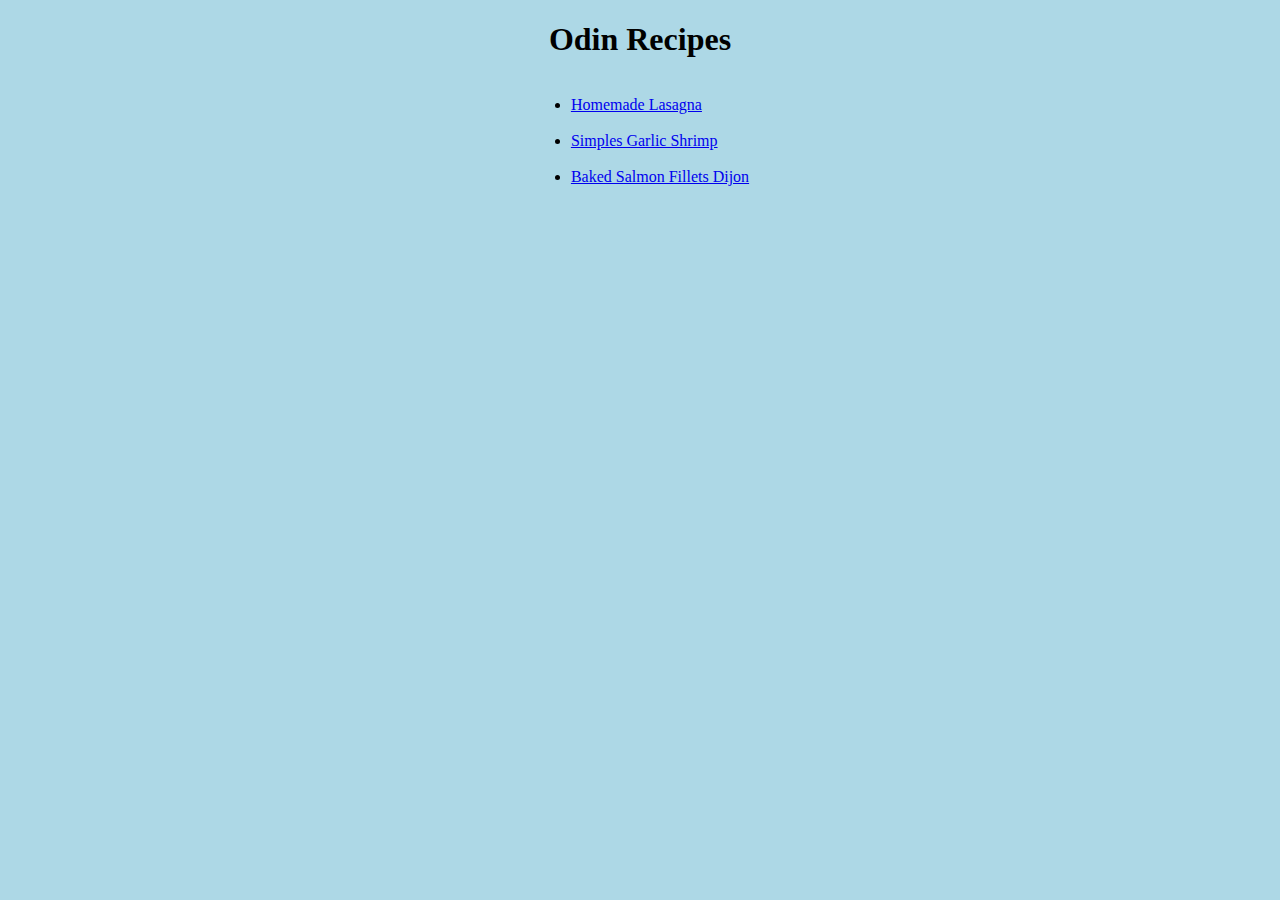
<file: index.html>
<!DOCTYPE html>
<html lang="en">
  <head>
    <meta charset="UTF-8" />
    <meta name="viewport" content="width=device-width, initial-scale=1.0" />
    <title>Odin Recipes</title>
    <link rel="stylesheet" href="./style.css">
  </head>
  <body>
    <h1>Odin Recipes</h1>
    <ul>
      <li><a href="./recipes/lasagna.html">Homemade Lasagna</a></li><br>
      <li><a href="./recipes/shrimp.html">Simples Garlic Shrimp</a></li><br>
      <li><a href="./recipes/salmon.html">Baked Salmon Fillets Dijon</a></li>
  </body>
</html>
</file>
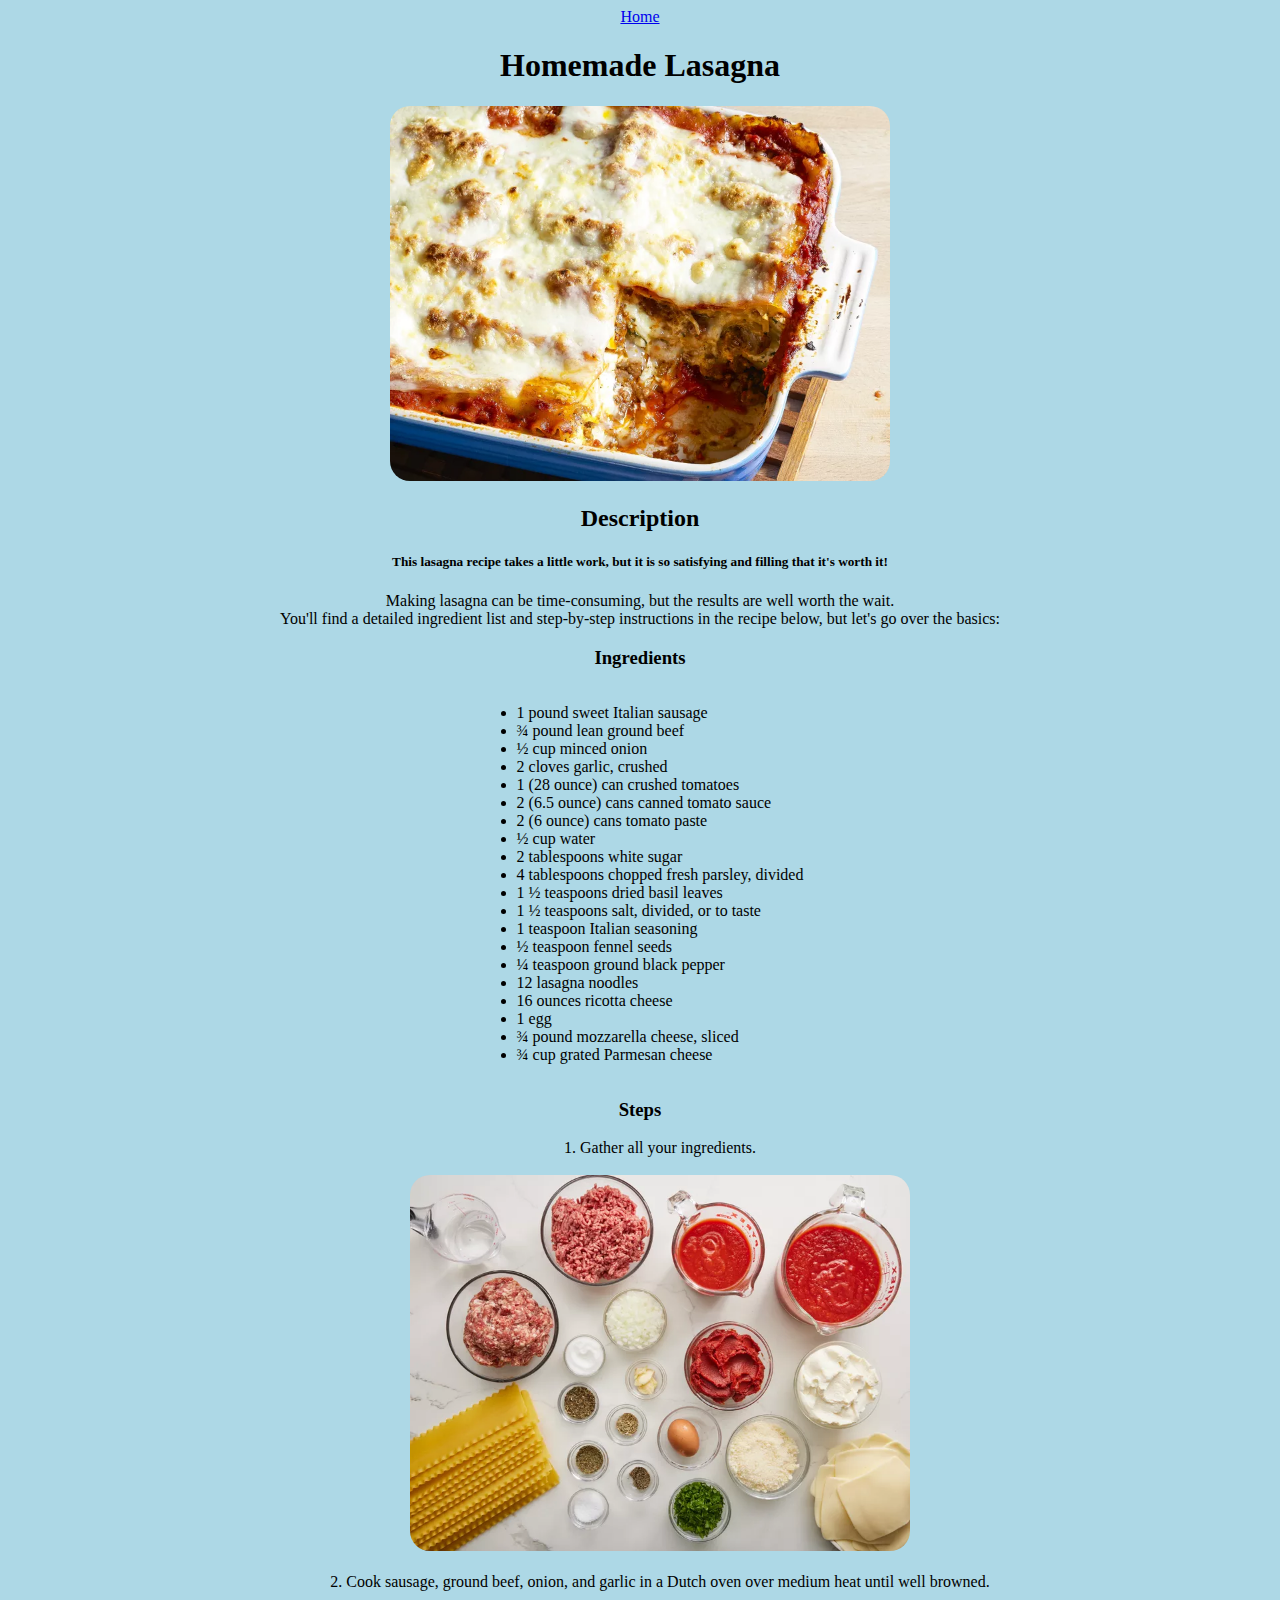
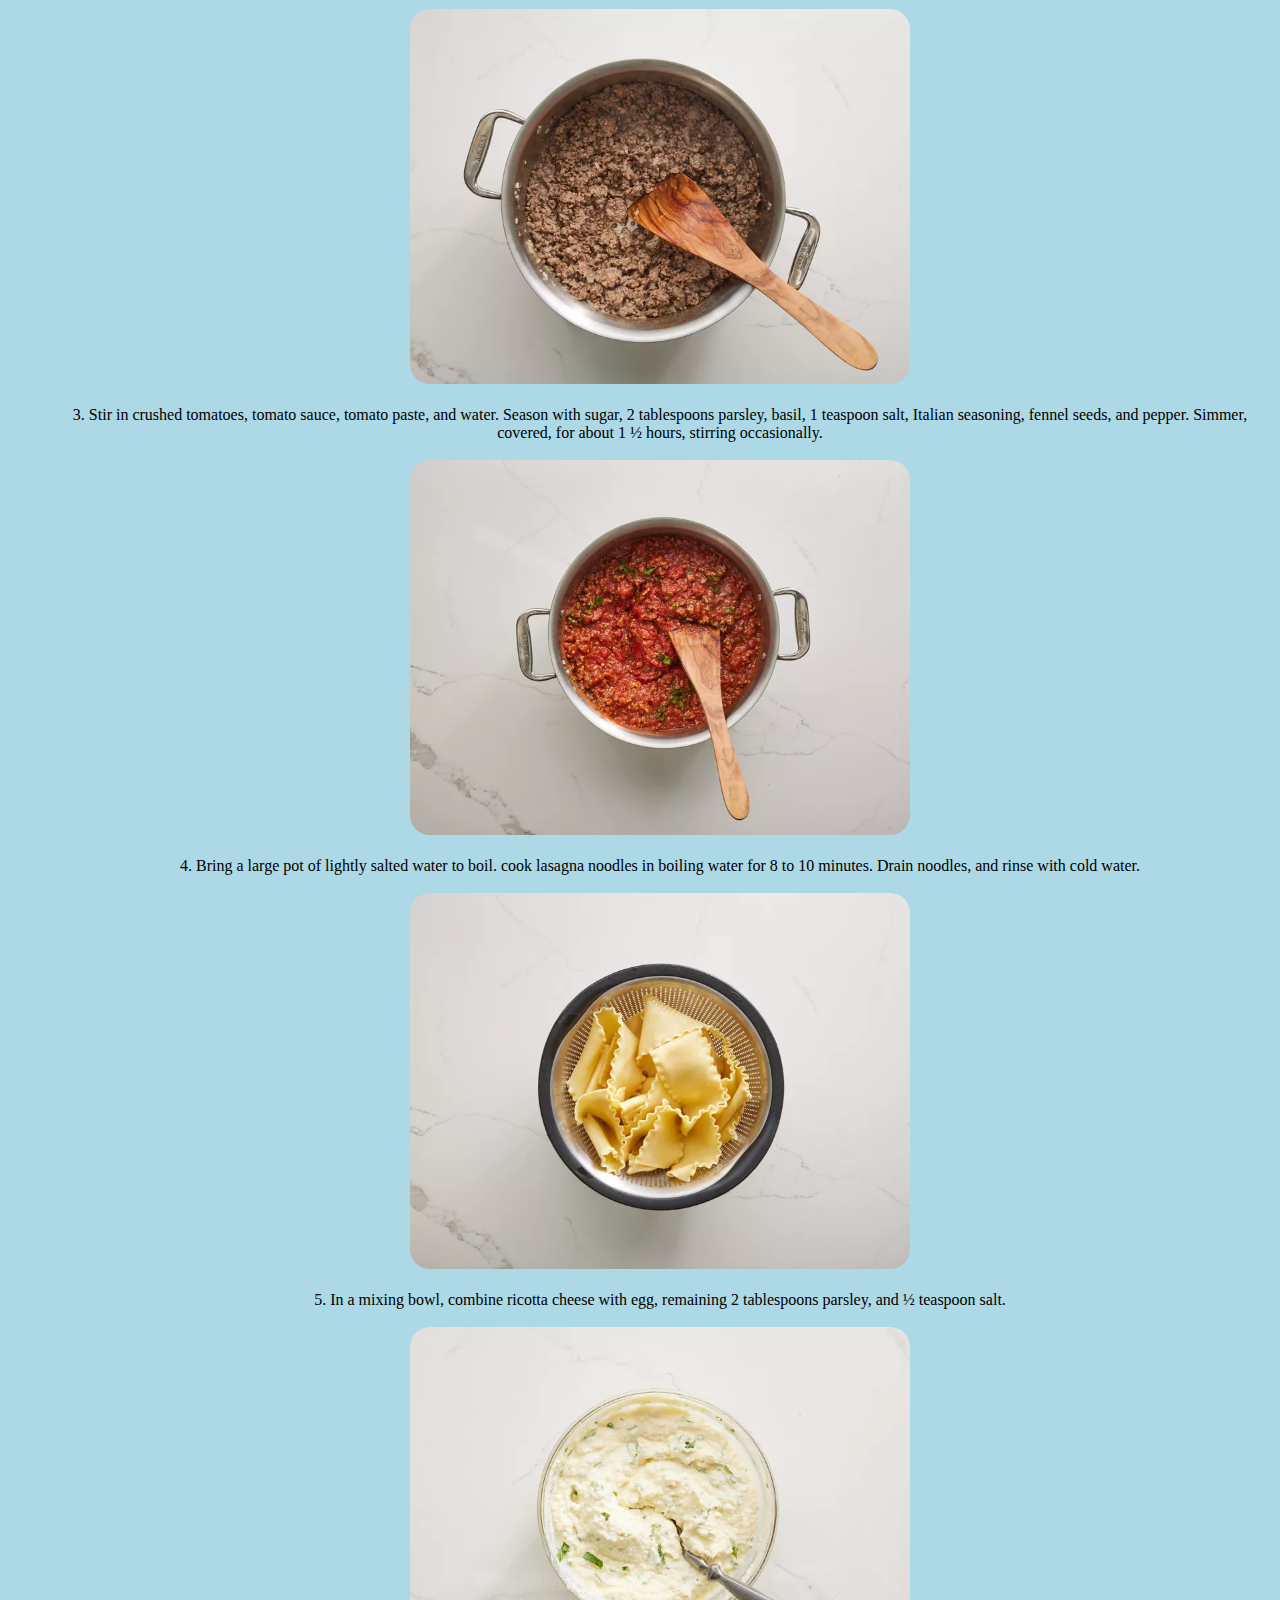
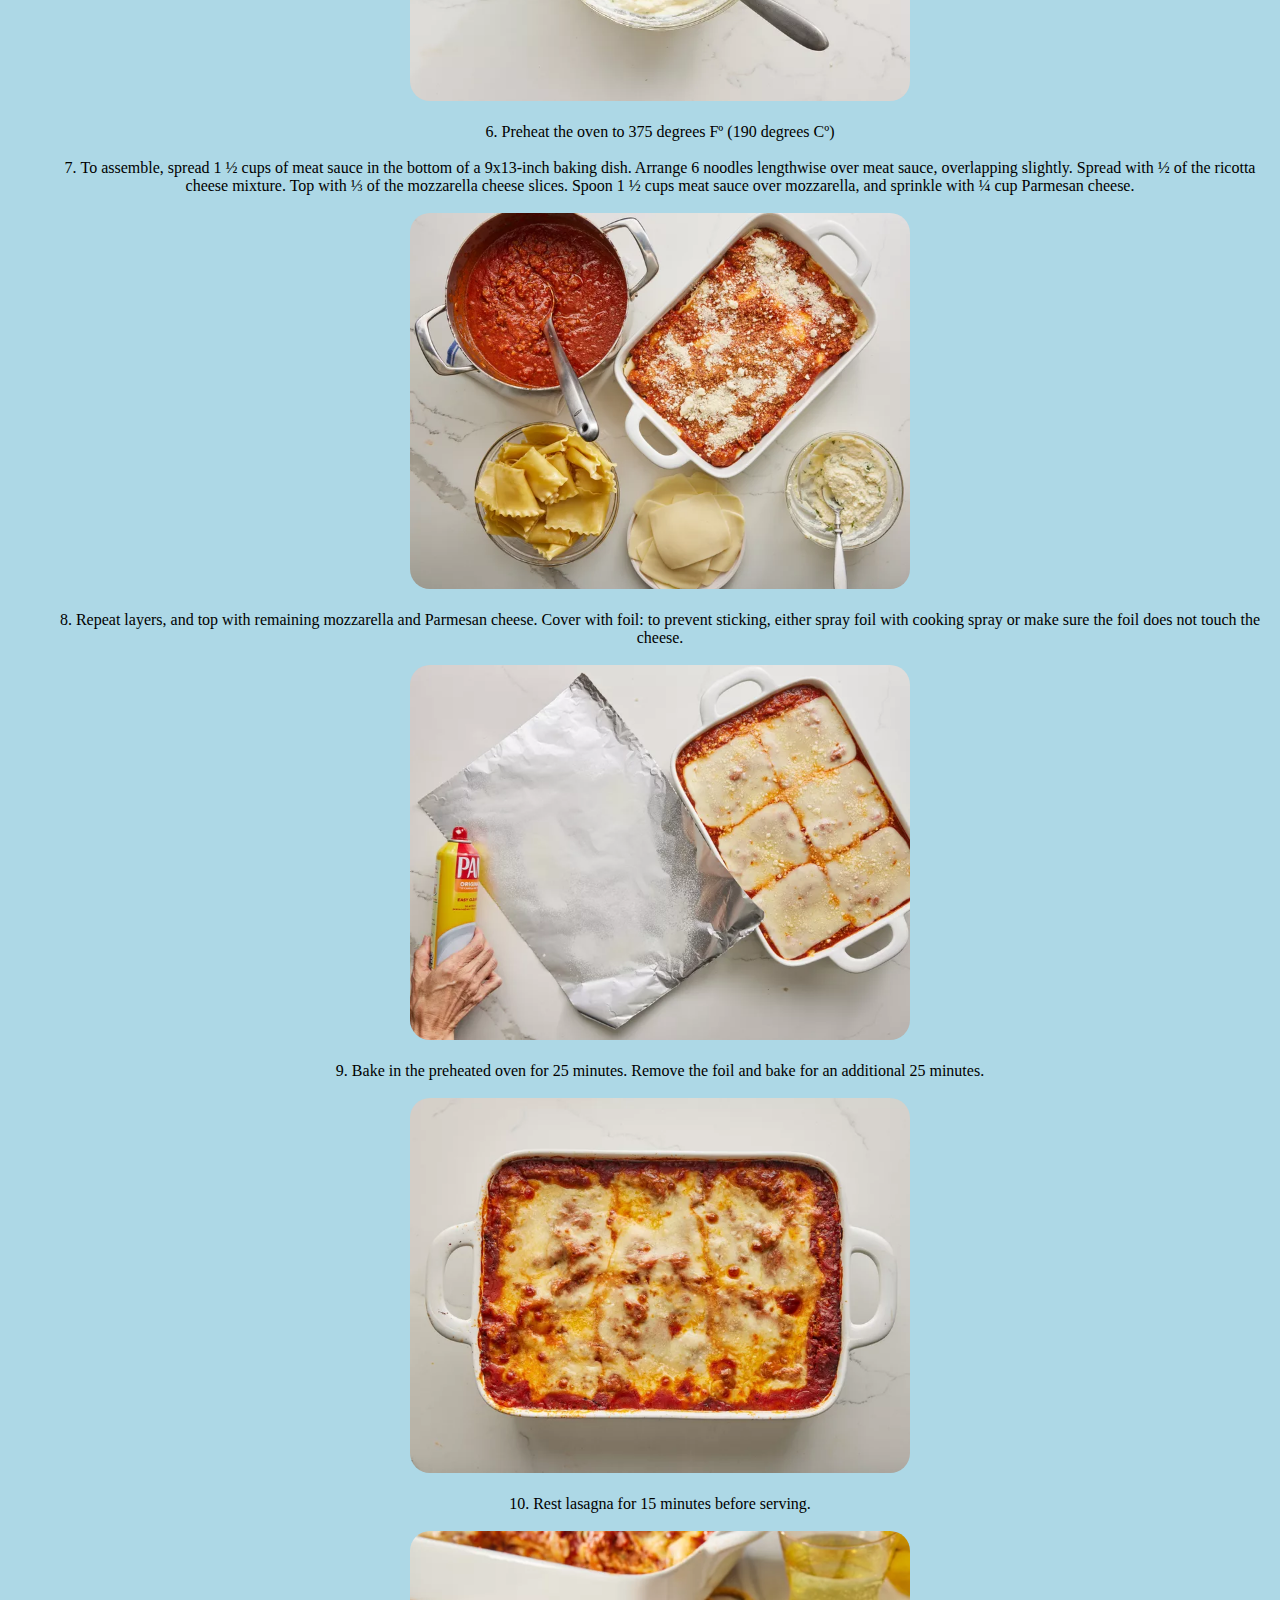
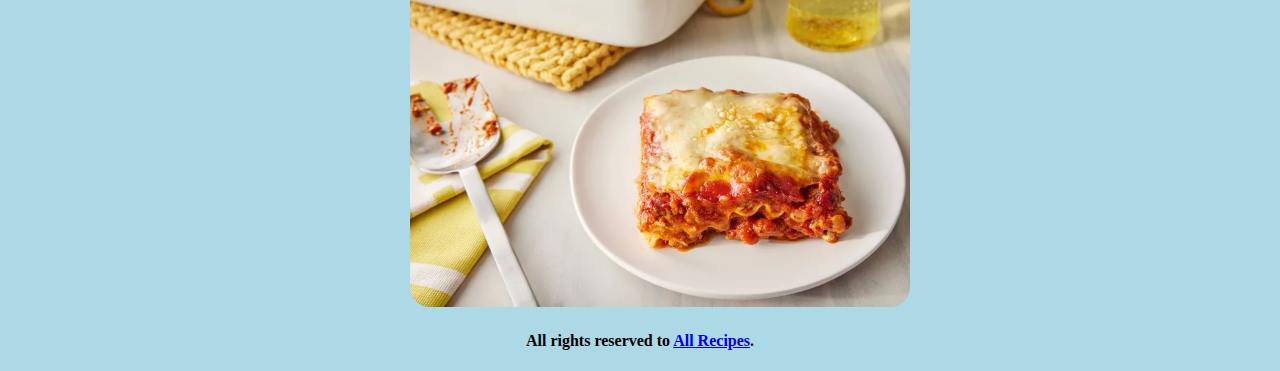
<file: recipes/lasagna.html>
<!DOCTYPE html>
<html lang="en">
  <head>
    <meta charset="UTF-8" />
    <meta name="viewport" content="width=device-width, initial-scale=1.0" />
    <title>Homemade Lasagna Recipe</title>
    <link rel="stylesheet" href="../style.css" />
  </head>
  <body>
    <a href="../index.html">Home</a>
    <h1>Homemade Lasagna</h1>
    <img src="./images/lasagna.webp" alt="Homemade Lasagna" />
    <h2>Description</h2>
    <h5>
      This lasagna recipe takes a little work, but it is so satisfying and
      filling that it's worth it!
    </h5>
    <p>
      Making lasagna can be time-consuming, but the results are well worth the
      wait. <br />
      You'll find a detailed ingredient list and step-by-step instructions in
      the recipe below, but let's go over the basics:
    </p>
    <h3>Ingredients</h3>
    <div class="ingredients">
      <ul>
        <li>1 pound sweet Italian sausage</li>
        <li>¾ pound lean ground beef</li>
        <li>½ cup minced onion</li>
        <li>2 cloves garlic, crushed</li>
        <li>1 (28 ounce) can crushed tomatoes</li>
        <li>2 (6.5 ounce) cans canned tomato sauce</li>
        <li>2 (6 ounce) cans tomato paste</li>
        <li>½ cup water</li>
        <li>2 tablespoons white sugar</li>
        <li>4 tablespoons chopped fresh parsley, divided</li>
        <li>1 ½ teaspoons dried basil leaves</li>
        <li>1 ½ teaspoons salt, divided, or to taste</li>
        <li>1 teaspoon Italian seasoning</li>
        <li>½ teaspoon fennel seeds</li>
        <li>¼ teaspoon ground black pepper</li>
        <li>12 lasagna noodles</li>
        <li>16 ounces ricotta cheese</li>
        <li>1 egg</li>
        <li>¾ pound mozzarella cheese, sliced</li>
        <li>¾ cup grated Parmesan cheese</li>
      </ul>
    </div>
    <h3>Steps</h3>
    <div class="steps">
      <ol>
        <li>Gather all your ingredients.</li>
        <br /><img src="./images/lasagna1.webp" alt="Lasagna Step 1" />
        <br />
        <br />
        <li>
          Cook sausage, ground beef, onion, and garlic in a Dutch oven over
          medium heat until well browned.
        </li>
        <br /><img src="./images/lasagna2.webp" alt="Lasagna Step 2" />
        <br />
        <br />
        <li>
          Stir in crushed tomatoes, tomato sauce, tomato paste, and water.
          Season with sugar, 2 tablespoons parsley, basil, 1 teaspoon salt,
          Italian seasoning, fennel seeds, and pepper. Simmer, covered, for
          about 1 ½ hours, stirring occasionally.
        </li>
        <br /><img src="./images/lasagna3.webp" alt="Lasagna Step 3" />
        <br />
        <br />
        <li>
          Bring a large pot of lightly salted water to boil. cook lasagna
          noodles in boiling water for 8 to 10 minutes. Drain noodles, and rinse
          with cold water.
        </li>
        <br /><img src="./images/lasagna4.webp" alt="Lasagna Step 4" />
        <br />
        <br />
        <li>
          In a mixing bowl, combine ricotta cheese with egg, remaining 2
          tablespoons parsley, and ½ teaspoon salt.
        </li>
        <br /><img src="./images/lasagna5.webp" alt="Lasagna Step 5" />
        <br />
        <br />
        <li>Preheat the oven to 375 degrees Fº (190 degrees Cº)</li>
        <br />
        <li>
          To assemble, spread 1 ½ cups of meat sauce in the bottom of a
          9x13-inch baking dish. Arrange 6 noodles lengthwise over meat sauce,
          overlapping slightly. Spread with ½ of the ricotta cheese mixture. Top
          with ⅓ of the mozzarella cheese slices. Spoon 1 ½ cups meat sauce over
          mozzarella, and sprinkle with ¼ cup Parmesan cheese.
        </li>
        <br /><img src="./images/lasagna7.webp" alt="Lasagna Step 7" />
        <br />
        <br />
        <li>
          Repeat layers, and top with remaining mozzarella and Parmesan cheese.
          Cover with foil: to prevent sticking, either spray foil with cooking
          spray or make sure the foil does not touch the cheese.
        </li>
        <br /><img src="./images/lasagna8.webp" alt="Lasagna Step 8" />
        <br />
        <br />
        <li>
          Bake in the preheated oven for 25 minutes. Remove the foil and bake
          for an additional 25 minutes.
        </li>
        <br /><img src="./images/lasagna9.webp" alt="Lasagna Step 9" />
        <br />
        <br />
        <li>Rest lasagna for 15 minutes before serving.</li>
        <br /><img src="./images/lasagna10.webp" alt="Finished Lasagna" />
        <br />
      </ol>
    </div>
    <h4>
      All rights reserved to
      <a
        href="https://www.allrecipes.com/recipe/23600/worlds-best-lasagna/"
        target="_blank"
        rel="noreferrer"
        >All Recipes</a
      >.
    </h4>
  </body>
</html>
</file>
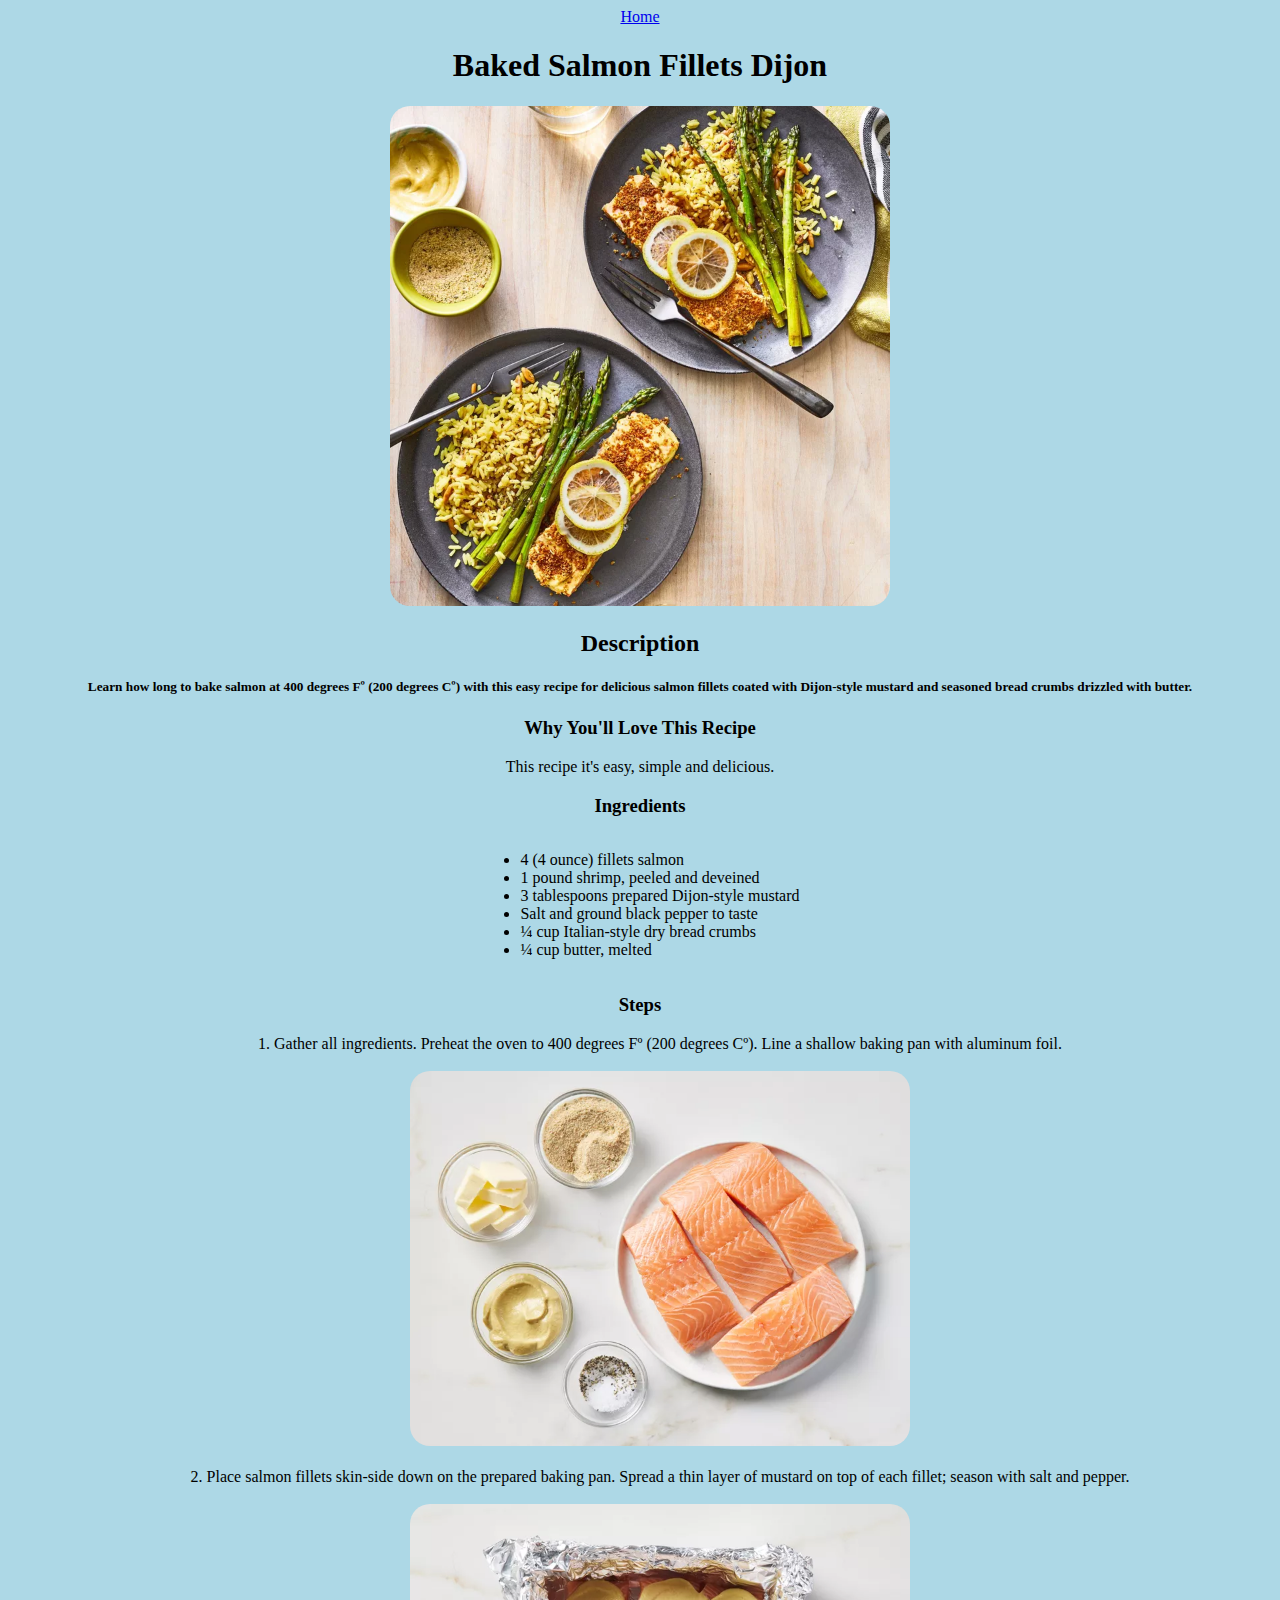
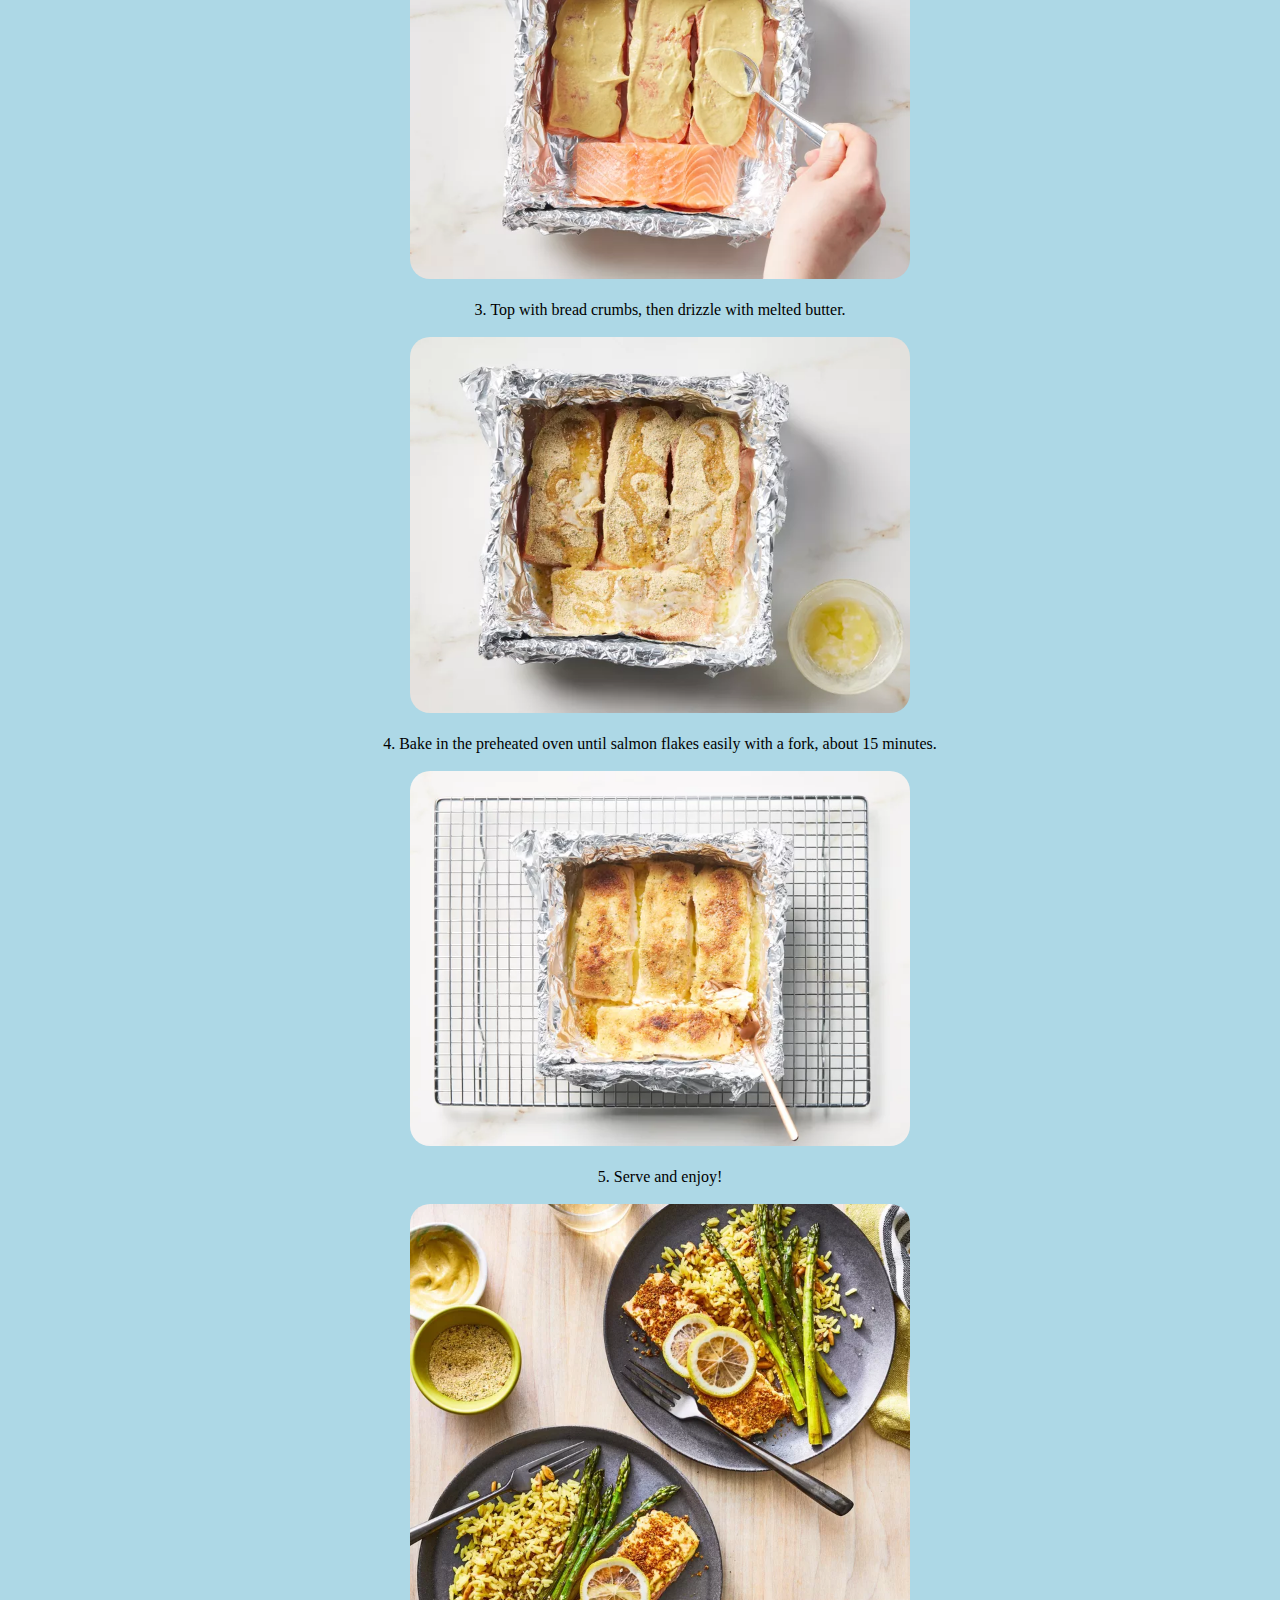
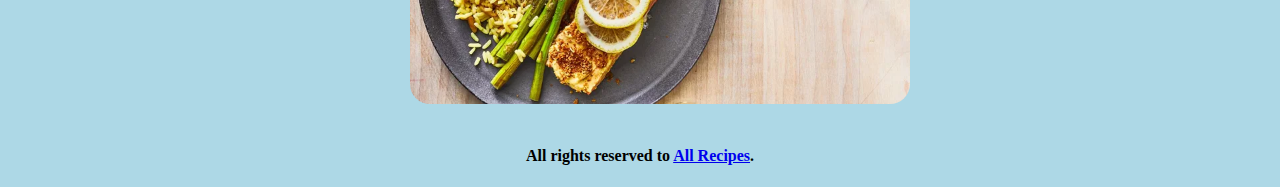
<file: recipes/salmon.html>
<!DOCTYPE html>
<html lang="en">
  <head>
    <meta charset="UTF-8" />
    <meta name="viewport" content="width=device-width, initial-scale=1.0" />
    <title>Baked Salmon Fillets Dijon</title>
    <link rel="stylesheet" href="../style.css" />
  </head>
  <body>
    <a href="../index.html">Home</a>
    <h1>Baked Salmon Fillets Dijon</h1>
    <img src="./images/Salmon.webp" alt="Baked Salmon Fillets Dijon" />
    <h2>Description</h2>
    <h5>
      Learn how long to bake salmon at 400 degrees Fº (200 degrees Cº) with this
      easy recipe for delicious salmon fillets coated with Dijon-style mustard
      and seasoned bread crumbs drizzled with butter.
    </h5>
    <h3>Why You'll Love This Recipe</h3>
    <p>This recipe it's easy, simple and delicious.</p>
    <h3>Ingredients</h3>
    <div class="ingredients">
      <ul>
        <li>4 (4 ounce) fillets salmon</li>
        <li>1 pound shrimp, peeled and deveined</li>
        <li>3 tablespoons prepared Dijon-style mustard</li>
        <li>Salt and ground black pepper to taste</li>
        <li>¼ cup Italian-style dry bread crumbs</li>
        <li>¼ cup butter, melted</li>
      </ul>
    </div>
    <h3>Steps</h3>
    <div class="steps">
      <ol>
        <li>
          Gather all ingredients. Preheat the oven to 400 degrees Fº (200
          degrees Cº). Line a shallow baking pan with aluminum foil.
        </li>
        <br /><img src="./images/Salmon1.webp" alt="Salmon Step 1" />
        <br />
        <br />
        <li>
          Place salmon fillets skin-side down on the prepared baking pan. Spread
          a thin layer of mustard on top of each fillet; season with salt and
          pepper.
        </li>
        <br /><img src="./images/Salmon2.webp" alt="Salmon Step 2" />
        <br />
        <br />
        <li>Top with bread crumbs, then drizzle with melted butter.</li>
        <br /><img src="./images/Salmon3.webp" alt="Salmon Step 3" />
        <br />
        <br />
        <li>
          Bake in the preheated oven until salmon flakes easily with a fork,
          about 15 minutes.
        </li>
        <br /><img src="./images/Salmon4.webp" alt="Salmon Step 4" />
        <br />
        <br />
        <li>Serve and enjoy!</li>
        <br /><img src="./images/Salmon.webp" alt="Finished Salmon" />
        <br />
        <br />
      </ol>
    </div>
    <h4>
      All rights reserved to
      <a
        href="https://www.allrecipes.com/recipe/22538/baked-salmon-fillets-dijon/"
        target="_blank"
        rel="noreferrer"
        >All Recipes</a
      >.
    </h4>
  </body>
</html>
</file>
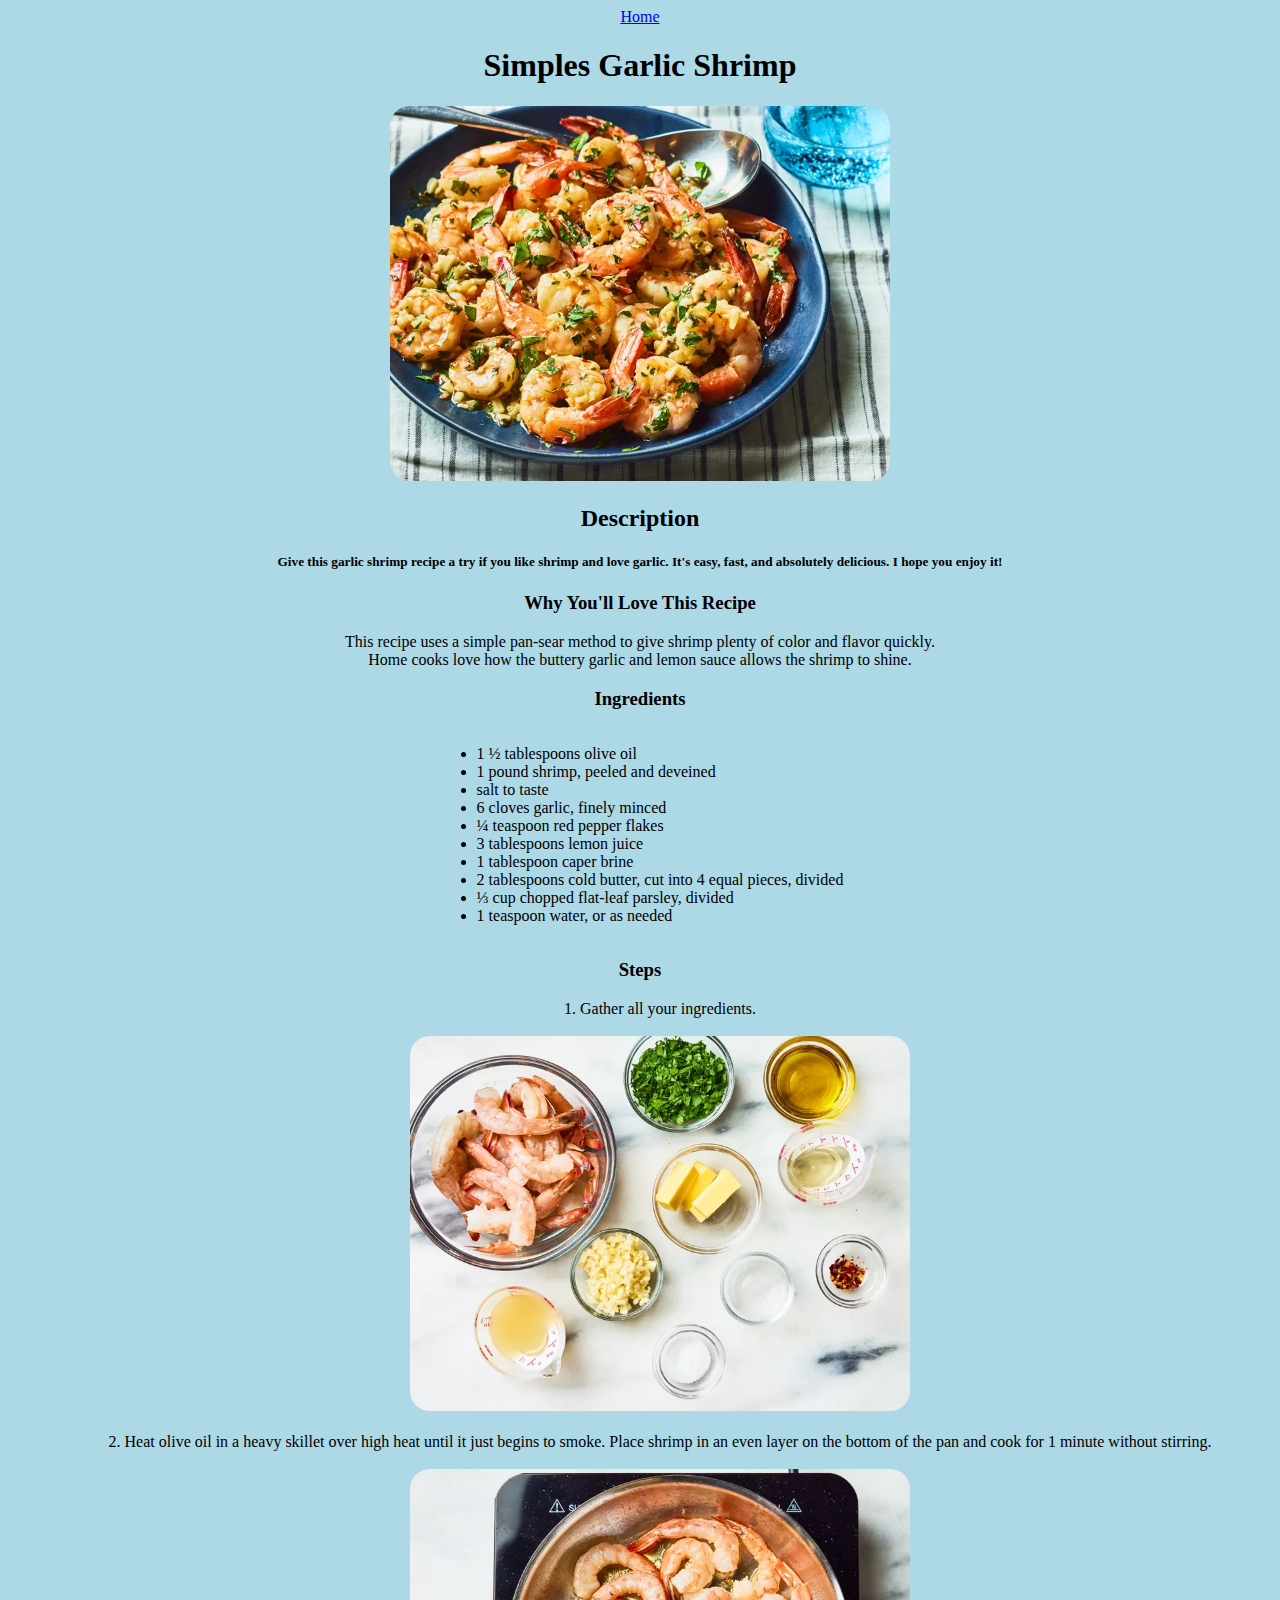
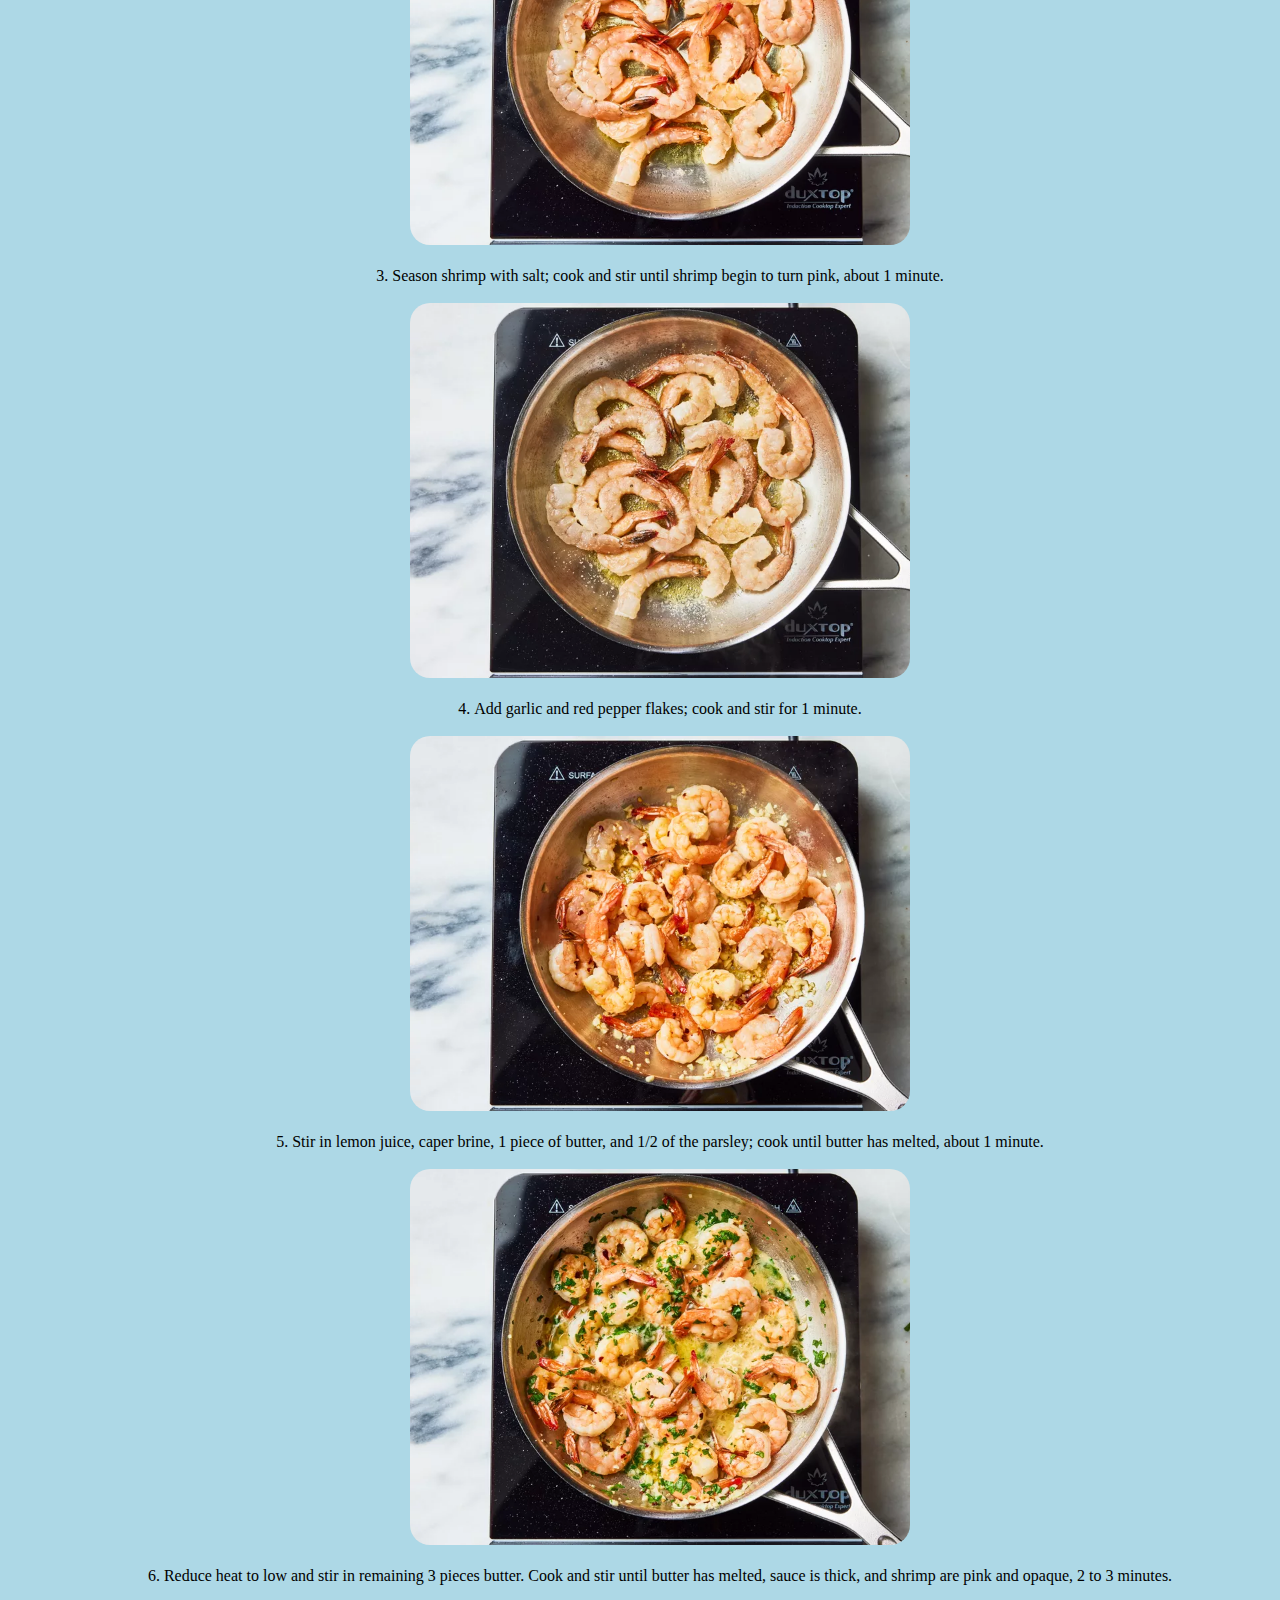
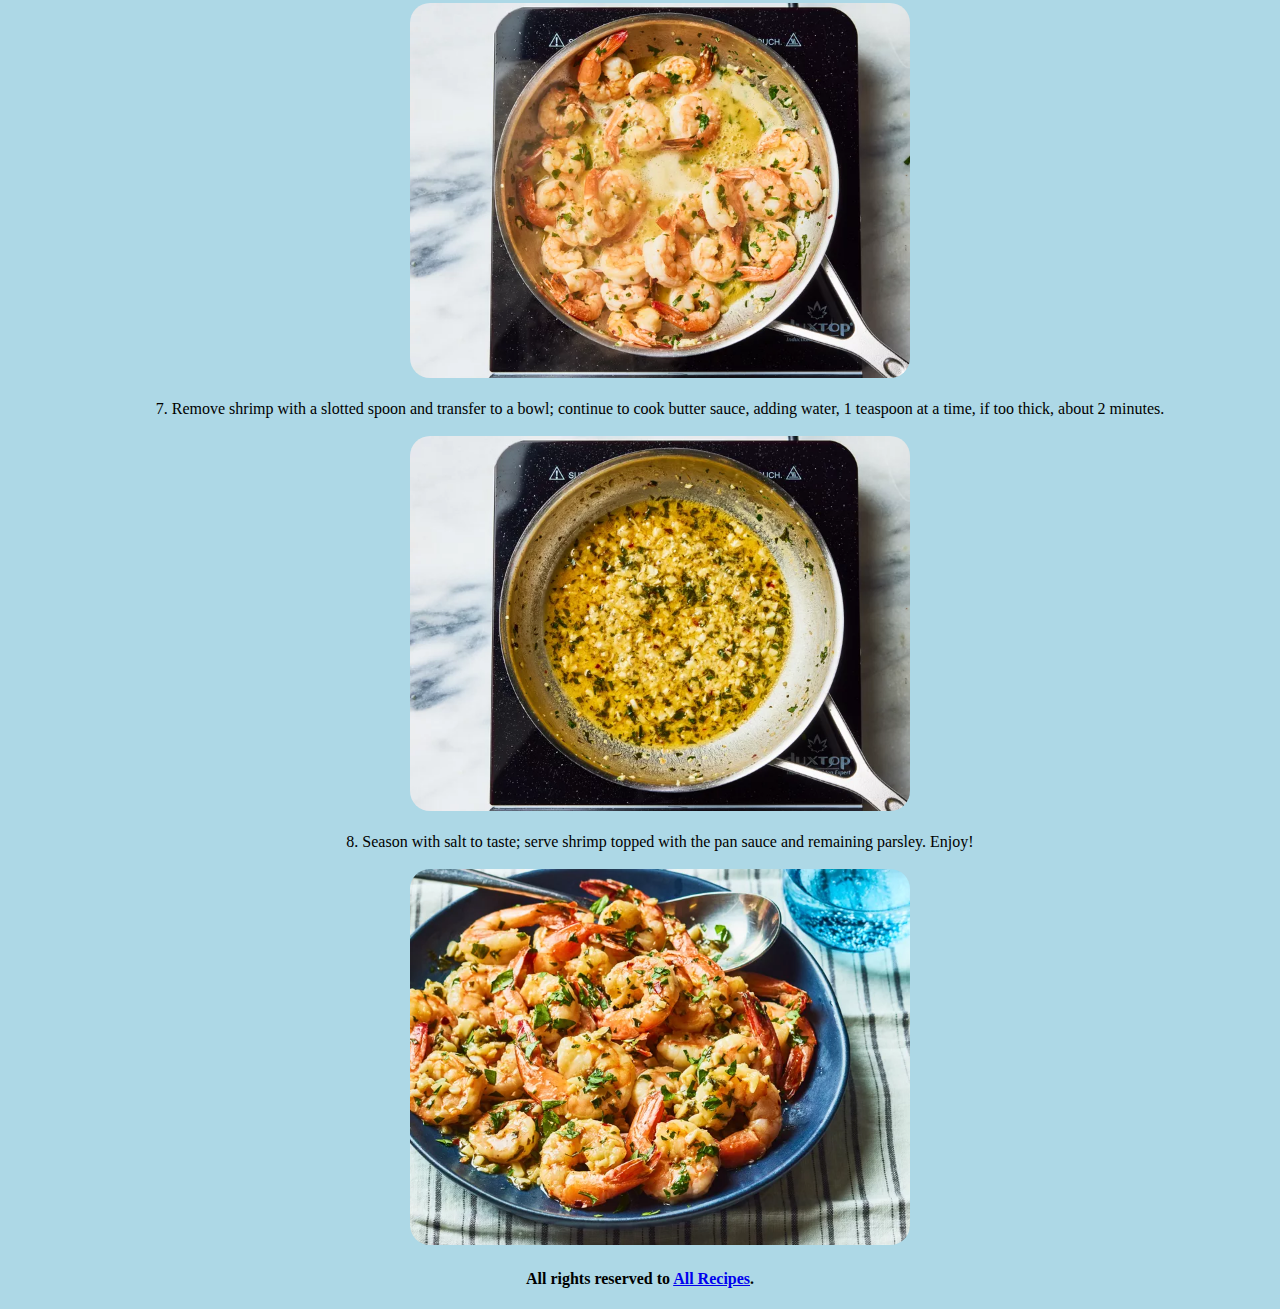
<file: recipes/shrimp.html>
<!DOCTYPE html>
<html lang="en">
  <head>
    <meta charset="UTF-8" />
    <meta name="viewport" content="width=device-width, initial-scale=1.0" />
    <title>Simples Garlic Shrimp</title>
    <link rel="stylesheet" href="../style.css" />
  </head>
  <body>
    <a href="../index.html">Home</a>
    <h1>Simples Garlic Shrimp</h1>
    <img src="./images/shrimp.webp" alt="Garlic Shrimp" />
    <h2>Description</h2>
    <h5>
      Give this garlic shrimp recipe a try if you like shrimp and love garlic.
      It's easy, fast, and absolutely delicious. I hope you enjoy it!
    </h5>
    <h3>Why You'll Love This Recipe</h3>
    <p>
      This recipe uses a simple pan-sear method to give shrimp plenty of color
      and flavor quickly.<br />
      Home cooks love how the buttery garlic and lemon sauce allows the shrimp
      to shine.
    </p>
    <h3>Ingredients</h3>
    <div class="ingredients">
      <ul>
        <li>1 ½ tablespoons olive oil</li>
        <li>1 pound shrimp, peeled and deveined</li>
        <li>salt to taste</li>
        <li>6 cloves garlic, finely minced</li>
        <li>¼ teaspoon red pepper flakes</li>
        <li>3 tablespoons lemon juice</li>
        <li>1 tablespoon caper brine</li>
        <li>2 tablespoons cold butter, cut into 4 equal pieces, divided</li>
        <li>⅓ cup chopped flat-leaf parsley, divided</li>
        <li>1 teaspoon water, or as needed</li>
      </ul>
    </div>
    <h3>Steps</h3>
    <div class="steps">
      <ol>
        <li>Gather all your ingredients.</li>
        <br /><img src="./images/shrimp1.webp" alt="Shrimp Step 1" />
        <br />
        <br />
        <li>
          Heat olive oil in a heavy skillet over high heat until it just begins
          to smoke. Place shrimp in an even layer on the bottom of the pan and
          cook for 1 minute without stirring.
        </li>
        <br /><img src="./images/shrimp2.webp" alt="Shrimp Step 2" />
        <br />
        <br />
        <li>
          Season shrimp with salt; cook and stir until shrimp begin to turn
          pink, about 1 minute.
        </li>
        <br /><img src="./images/shrimp3.webp" alt="Shrimp Step 3" />
        <br />
        <br />
        <li>Add garlic and red pepper flakes; cook and stir for 1 minute.</li>
        <br /><img src="./images/shrimp4.webp" alt="Shrimp Step 4" />
        <br />
        <br />
        <li>
          Stir in lemon juice, caper brine, 1 piece of butter, and 1/2 of the
          parsley; cook until butter has melted, about 1 minute.
        </li>
        <br /><img src="./images/shrimp5.webp" alt="Shrimp Step 5" />
        <br />
        <br />
        <li>
          Reduce heat to low and stir in remaining 3 pieces butter. Cook and
          stir until butter has melted, sauce is thick, and shrimp are pink and
          opaque, 2 to 3 minutes.
        </li>
        <br /><img src="./images/shrimp6.webp" alt="Shrimp Step 6" />
        <br />
        <br />
        <li>
          Remove shrimp with a slotted spoon and transfer to a bowl; continue to
          cook butter sauce, adding water, 1 teaspoon at a time, if too thick,
          about 2 minutes.
        </li>
        <br /><img src="./images/shrimp7.webp" alt="Shrimp Step 7" />
        <br />
        <br />
        <li>
          Season with salt to taste; serve shrimp topped with the pan sauce and
          remaining parsley. Enjoy!
        </li>
        <br /><img src="./images/shrimp8.webp" alt="Finished Shrimp" />
        <br />
      </ol>
    </div>
    <h4>
      All rights reserved to
      <a
        href="https://www.allrecipes.com/recipe/220597/simple-garlic-shrimp/"
        target="_blank"
        rel="noreferrer"
        >All Recipes</a
      >.
    </h4>
  </body>
</html>
</file>
<file: style.css>
body {
  font-family: "Times New Roman", Times, serif;
  background-color: lightblue;
  text-align: center;
}

div.ingredients {
  text-align: center;
}

div.steps {
  text-align: center;
}

ul {
  display: inline-block;
  text-align: left;
}

ol {
  list-style-position: inside;
}

img {
  max-width: 500px;
  border-radius: 20px;
}
</file>
